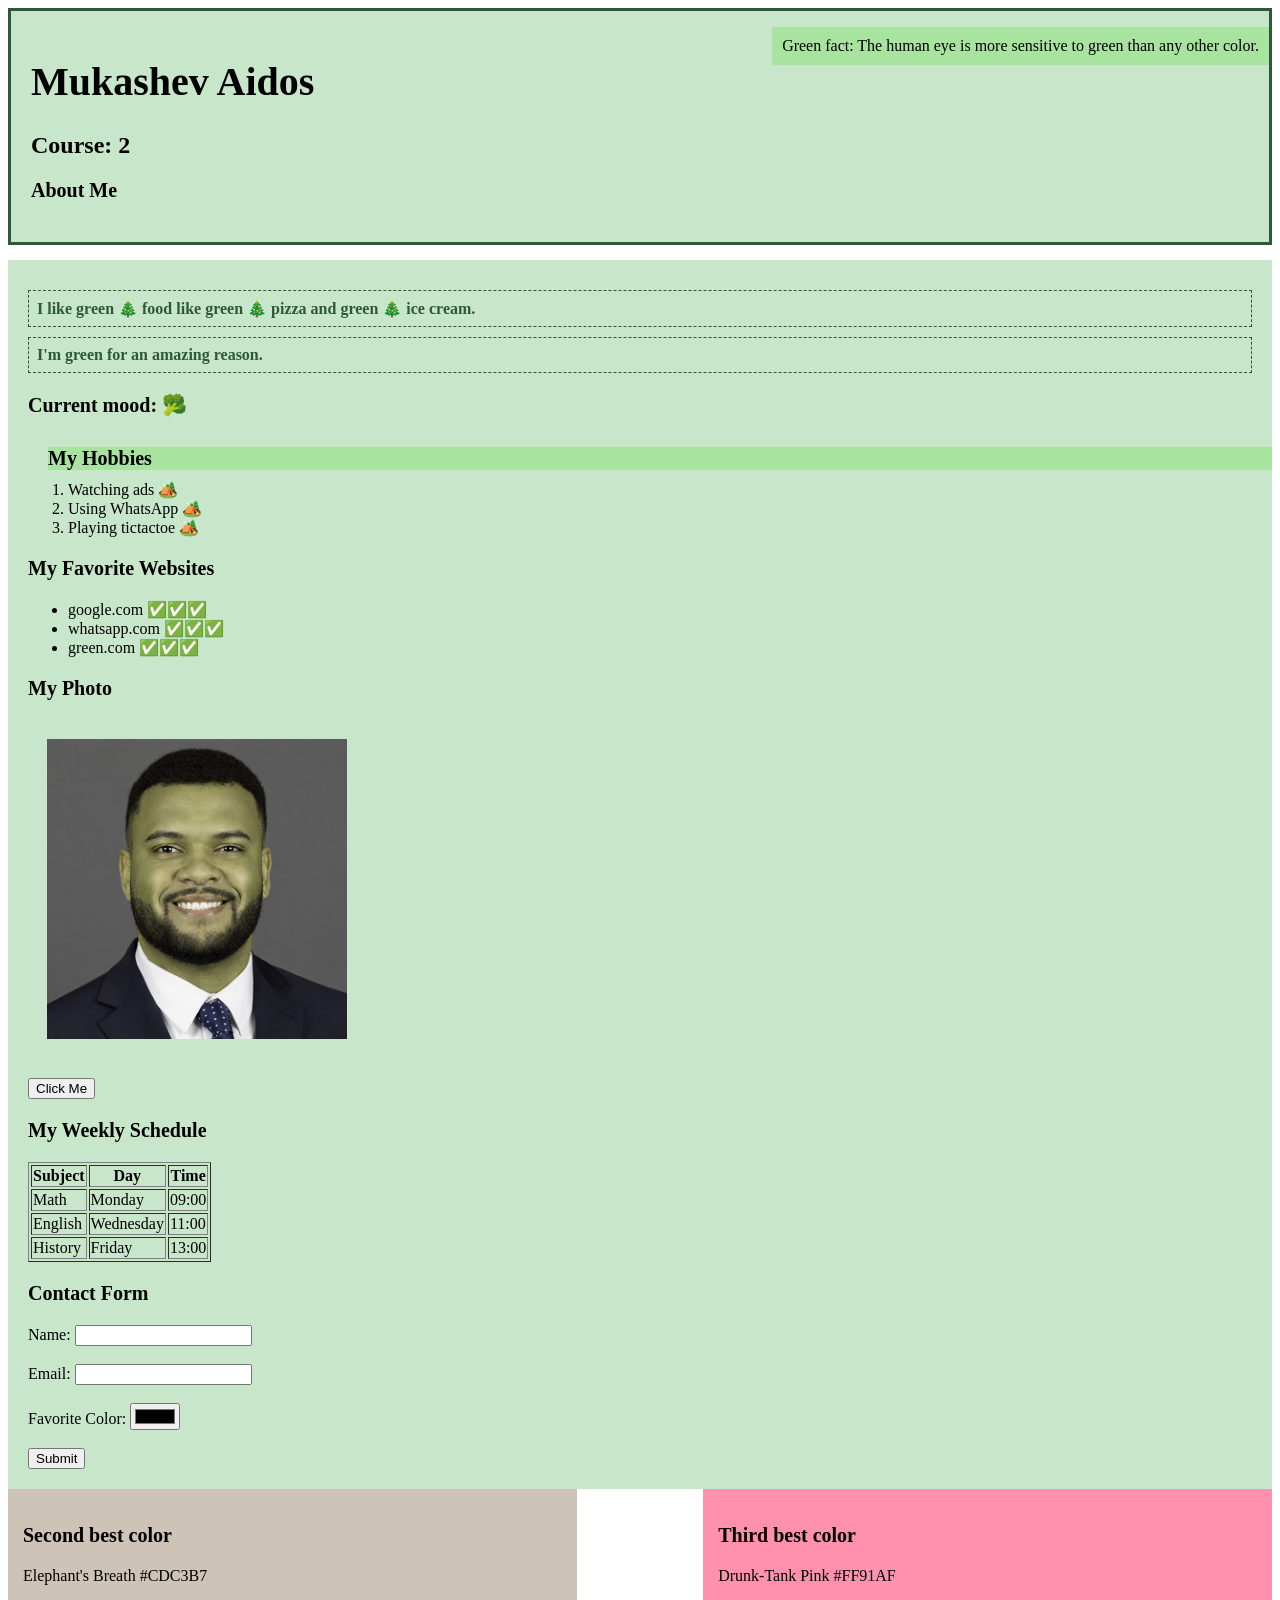
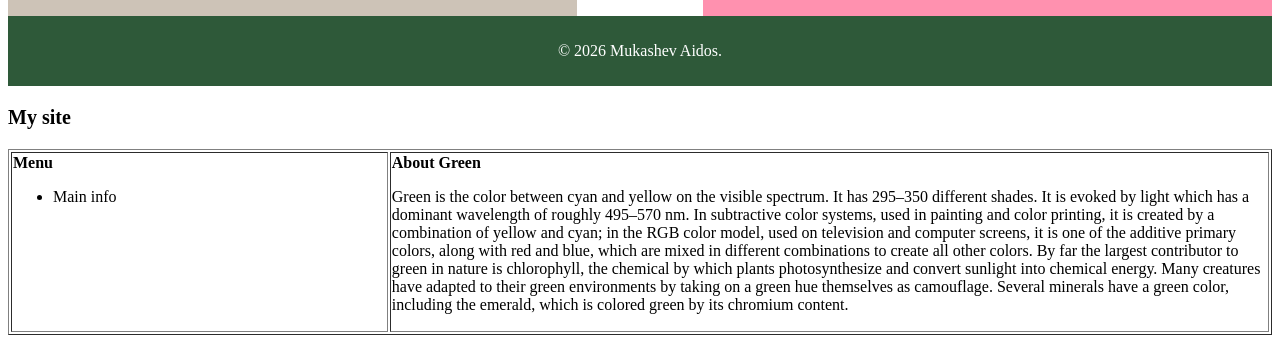
<file: index.html>
<!DOCTYPE html>
<html lang="en">
<head>
    <link rel="icon" type="image/png" href="favicon.png">
    <link rel="stylesheet" href="style.css"> 
</head>
<body>

    <div class="site-header" style="position: relative;">
    <h1 id="main-heading">Mukashev Aidos</h1>
    <h2>Course: 2</h2>
    <h3>About Me</h3>
    <p class="pos-absolute">Green fact: The human eye is more sensitive to green than any other color.</p>
</div>

    <div class="site-main">
        <p class="highlight">I like green 🎄 food like green 🎄 pizza and green 🎄 ice cream.</p>
        <p class="highlight">I'm green for an amazing reason.</p>

        <h3 class="pos-static">Current mood: 🥦</h3>

<h3 class="pos-relative">My Hobbies</h3>
        <ol>
            <li>Watching ads 🏕️</li>
            <li>Using WhatsApp 🏕️</li>
            <li>Playing tictactoe 🏕️</li>
        </ol>

        <h3>My Favorite Websites</h3>
        <ul>
            <li>google.com ✅✅✅</li>
            <li>whatsapp.com ✅✅✅</li>
            <li>green.com ✅✅✅</li>
        </ul>

        <h3>My Photo</h3>
        <img src="photo.jpg" alt="Моё фото" width="200">

        <p><button>Click Me</button></p>

        <h3>My Weekly Schedule</h3>
        <table border="1">
            <tr>
                <th>Subject</th>
                <th>Day</th>
                <th>Time</th>
            </tr>
            <tr>
                <td>Math</td>
                <td>Monday</td>
                <td>09:00</td>
            </tr>
            <tr>
                <td>English</td>
                <td>Wednesday</td>
                <td>11:00</td>
            </tr>
            <tr>
                <td>History</td>
                <td>Friday</td>
                <td>13:00</td>
            </tr>
        </table>

        <h3>Contact Form</h3>
        <form>
            <label for="name">Name:</label>
            <input type="text" id="name" name="name"><br><br>

            <label for="email">Email:</label>
            <input type="email" id="email" name="email"><br><br>

            <label for="color">Favorite Color:</label>
            <input type="color" id="color" name="color"><br><br>

            <input type="submit" value="Submit">
        </form>
    </div>
    <div class="box-left">
    <h3>Second best color</h3>
    <p>Elephant's Breath #CDC3B7</p>
</div>

<div class="box-right">
    <h3>Third best color</h3>
    <p>Drunk-Tank Pink #FF91AF</p>
</div>

<div class="clearfix"></div>
    <div class="site-footer">
        <p>© 2026 Mukashev Aidos. </p>
    </div>

    <h3>My site</h3>
    <table border="1" width="100%">
        <tr>
            <td width="30%" valign="top">
                <strong>Menu</strong>
                <ul>
                    <li>Main info</li>
                </ul>
            </td>
            <td width="70%" valign="top">
                <strong>About Green</strong>
                <p>Green is the color between cyan and yellow on the visible spectrum. It has 295–350 different shades. It is evoked by light which has a dominant wavelength of roughly 495–570 nm. In subtractive color systems, used in painting and color printing, it is created by a combination of yellow and cyan; in the RGB color model, used on television and computer screens, it is one of the additive primary colors, along with red and blue, which are mixed in different combinations to create all other colors. By far the largest contributor to green in nature is chlorophyll, the chemical by which plants photosynthesize and convert sunlight into chemical energy. Many creatures have adapted to their green environments by taking on a green hue themselves as camouflage. Several minerals have a green color, including the emerald, which is colored green by its chromium content.</p>
            </td>
        </tr>
    </table>

</body>
</html>
</file>
<file: style.css>
.highlight {
    color: #2e5939;
    font-weight: bold;
    border: 1px dashed #2e5939;
    padding: 8px;
    margin: 10px 0;
}
.site-header {
    background-color: #c8e6c9;
    padding: 20px;
    border: 3px solid #2e5939;
    margin-bottom: 15px;
}

.site-main {
    background-color: #c8e6c9;
    padding: 20px;
}

.site-footer {
    background-color: #2e5939;
    color: white;
    padding: 10px;
    text-align: center;
}

img {
    border: 4px solid #c8e6c9;
    padding: 5px;
    margin: 10px;
    width: 50%;
    max-width: 300px;
}
.pos-static {
    position: static;
}

.pos-relative {
    position: relative;
    top: 10px;
    left: 20px;
    background-color: #A8E4A0;
}

.pos-absolute {
    position: absolute;
    top: 0;
    right: 0;
    background-color: #A8E4A0;
    padding: 10px;
}

h1 {
    font-size: 2.5rem;
}

h2 {
    font-size: 1.5em;
}

h3 {
    font-size: 20px;
}

.box-left {
    float: left;
    width: 45%;
    background-color: #CDC3B7;
    padding: 15px;
    box-sizing: border-box;
}

.box-right {
    float: right;
    width: 45%;
    background-color: #FF91AF;
    padding: 15px;
    box-sizing: border-box;
}

.clearfix {
    clear: both;
}
</file>
